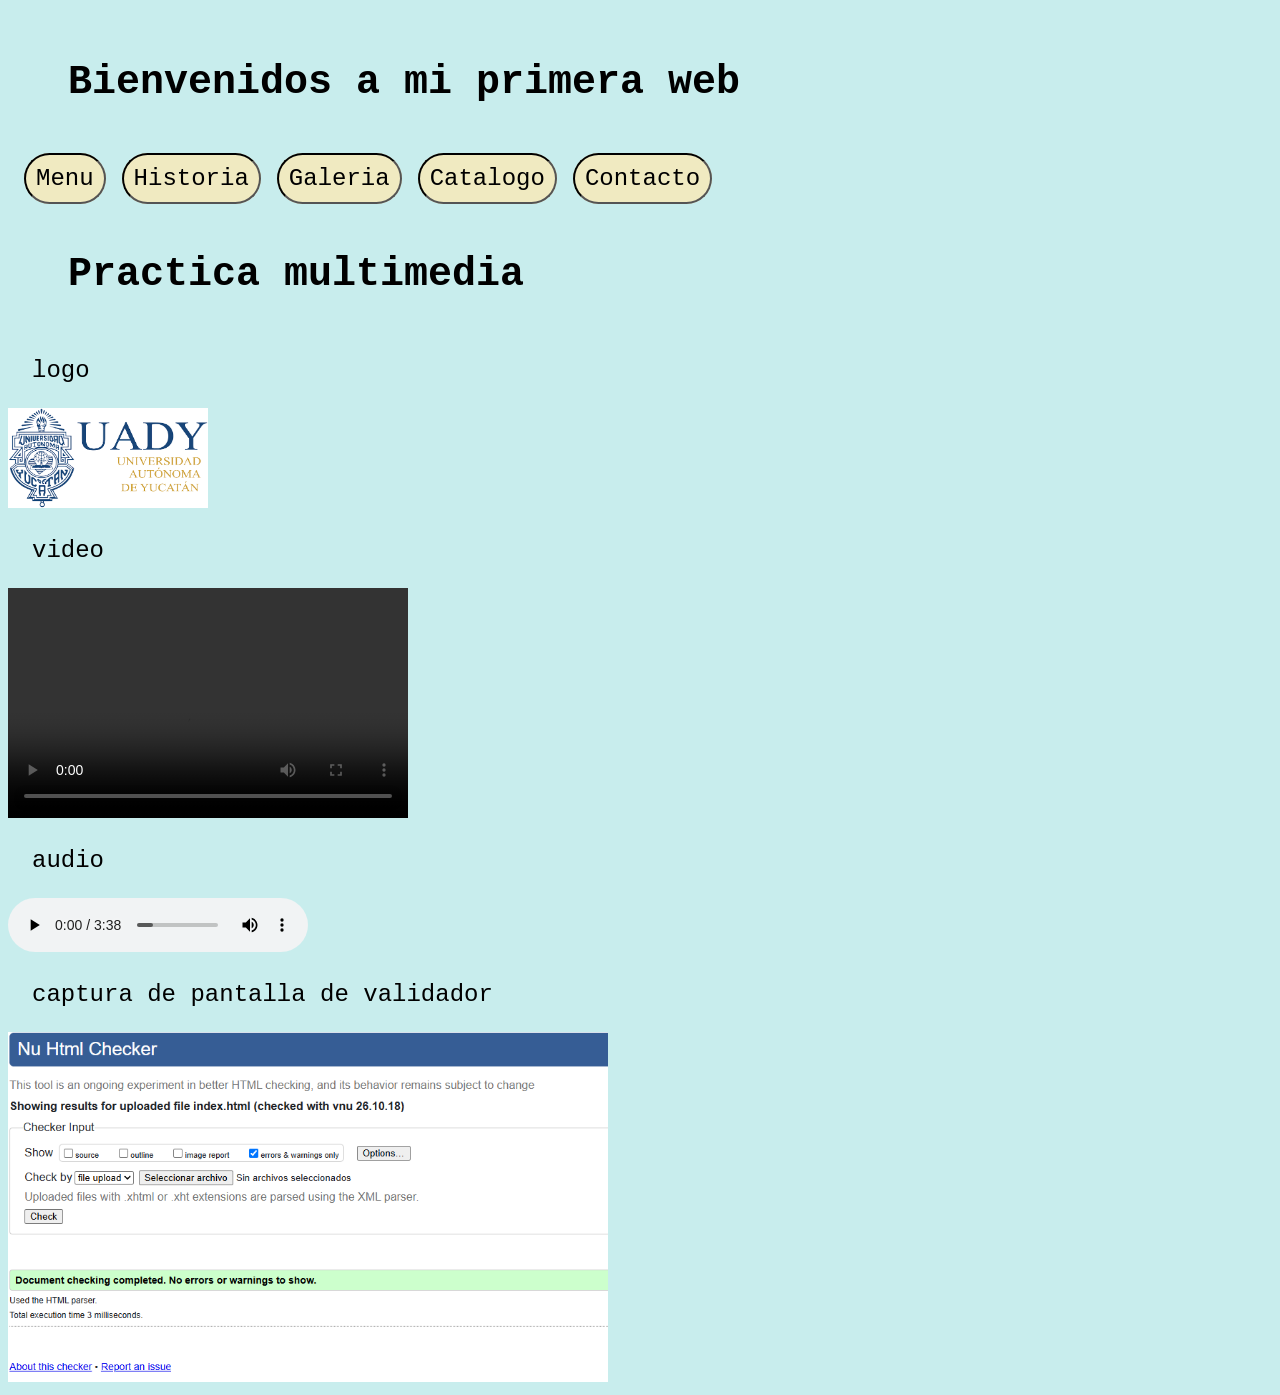
<file: app/html/index.html>
<!DOCTYPE html>
<html lang="es">
<head>
    <meta charset="UTF-8">
    <meta name="viewport" content="width=device-width, initial-scale=1.0">

    <link rel="stylesheet" href="../css/estilos.css">

    <title>Mi web page</title>
</head>
<body>
    <header>
        <h1>Bienvenidos a mi primera web</h1>
        <nav class="navegador">
            <ul>
                <li ><a href="index.html">Menu</a></li>
                <li><a href="historia.html">Historia</a></li>
                <li><a href="galeria.html">Galeria</a></li>
                <li><a href="catalogo.html">Catalogo</a></li>
                <li><a href="contacto.html">Contacto</a></li>
            </ul>
        </nav>
    </header>
    <!--separador-->
    <h1>Practica multimedia</h1>
    
    <p>logo</p>
    <img src="../multimedia/descarga.png"
    alt="Logo UADY"
    style="width: 200px; height: 100px;">

    <p>video</p>
    
    <video controls>
        <source src="miranda.mp4" type="video/mp4">
    </video>

    <p>audio</p>

    <audio controls>
        <source src="../multimedia/Gwyn,LordofCinder.mp3">
    </audio>

    <p>captura de pantalla de validador</p>

    <img src="Screenshot.png" style="width: 600px; height: 350px" alt="Foto de evidencia">

    
</body>
</html>
</file>
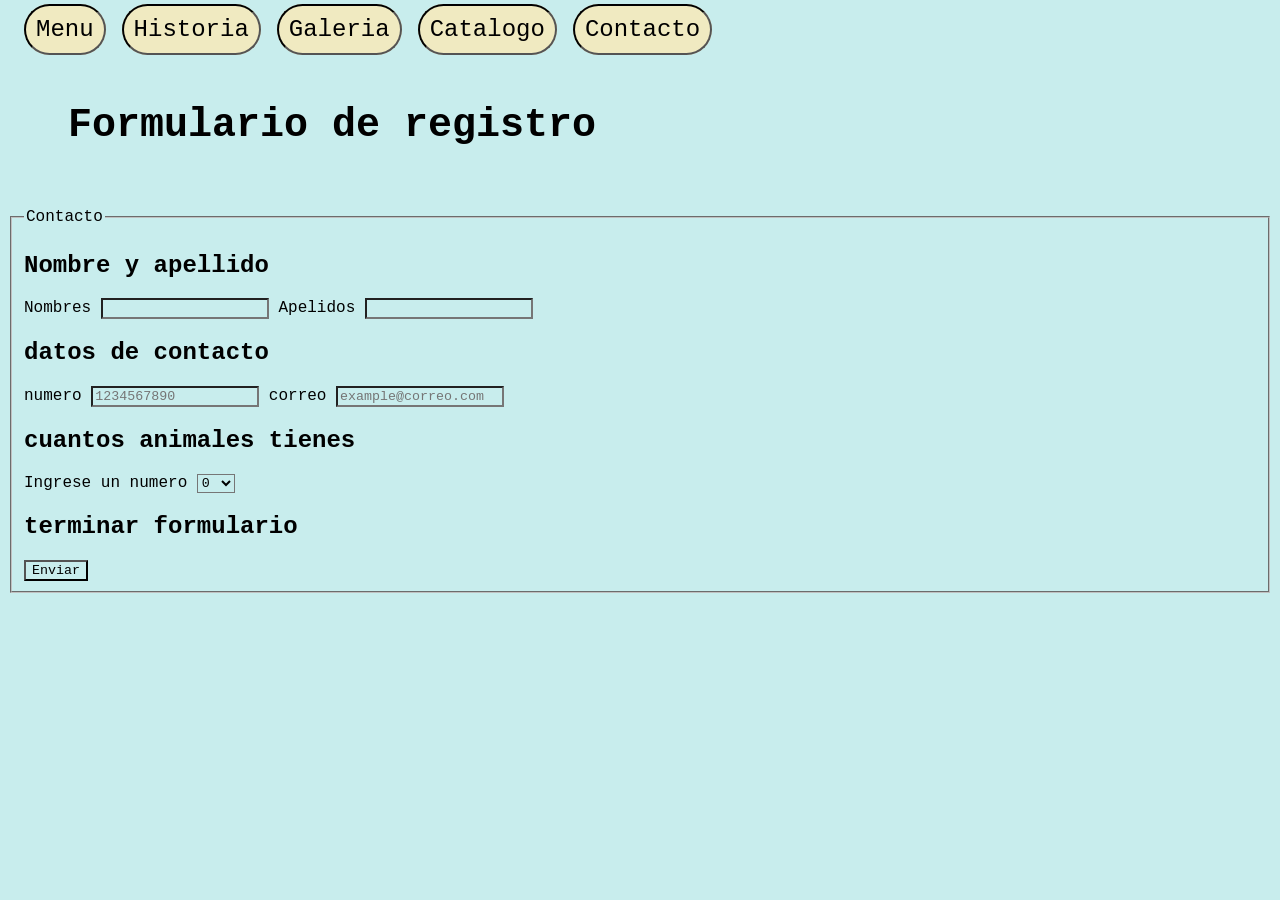
<file: app/html/contacto.html>
<!DOCTYPE html>
<html lang="es">
<head>
    <meta charset="UTF-8">
    <meta name="viewport" content="width=device-width, initial-scale=1.0">
    
    <link rel="stylesheet" href="../css/estilos.css">

    <title>Contacto</title>
</head>
<body>
    <header>
        <nav class="navegador">
            <ul>
                <li ><a href="index.html">Menu</a></li>
                <li><a href="historia.html">Historia</a></li>
                <li><a href="galeria.html">Galeria</a></li>
                <li><a href="catalogo.html">Catalogo</a></li>
                <li><a href="contacto.html">Contacto</a></li>
            </ul>
        </nav>
    </header>

    <h1>Formulario de registro</h1>

    <form action="guardar.php" method="POST" id="registro">
        <fieldset>
            <legend>Contacto</legend>
            
            <h2>Nombre y apellido</h2>
            <label for="nombres">Nombres</label>
            <input type="text" name="nombres" id="nombre">

            <label for="apellidos">Apelidos</label>
            <input type="text" name="apellidos" id="apellido">

            <h2>datos de contacto</h2>
            <label for="tel">numero</label>
            <input type="tel" name="tel" id="tel" placeholder="1234567890">

            <label for="email">correo</label>
            <input type="email" name="email" id="email" placeholder="example@correo.com">

            <h2>cuantos animales tienes</h2>
            <label for="numero">Ingrese un numero</label>
            <select name="numeroAnimales" id="numero">
                
                <option value="0">0</option>
                <option value="1">1</option>
                <option value="2+">2+</option>
            </select>

            <h2>terminar formulario</h2>
            <button type="submit" id="enviar">Enviar</button>

        </fieldset>
    </form>
    <script src="../js/validaciones.js"></script>
    
</body>
</html>
</file>
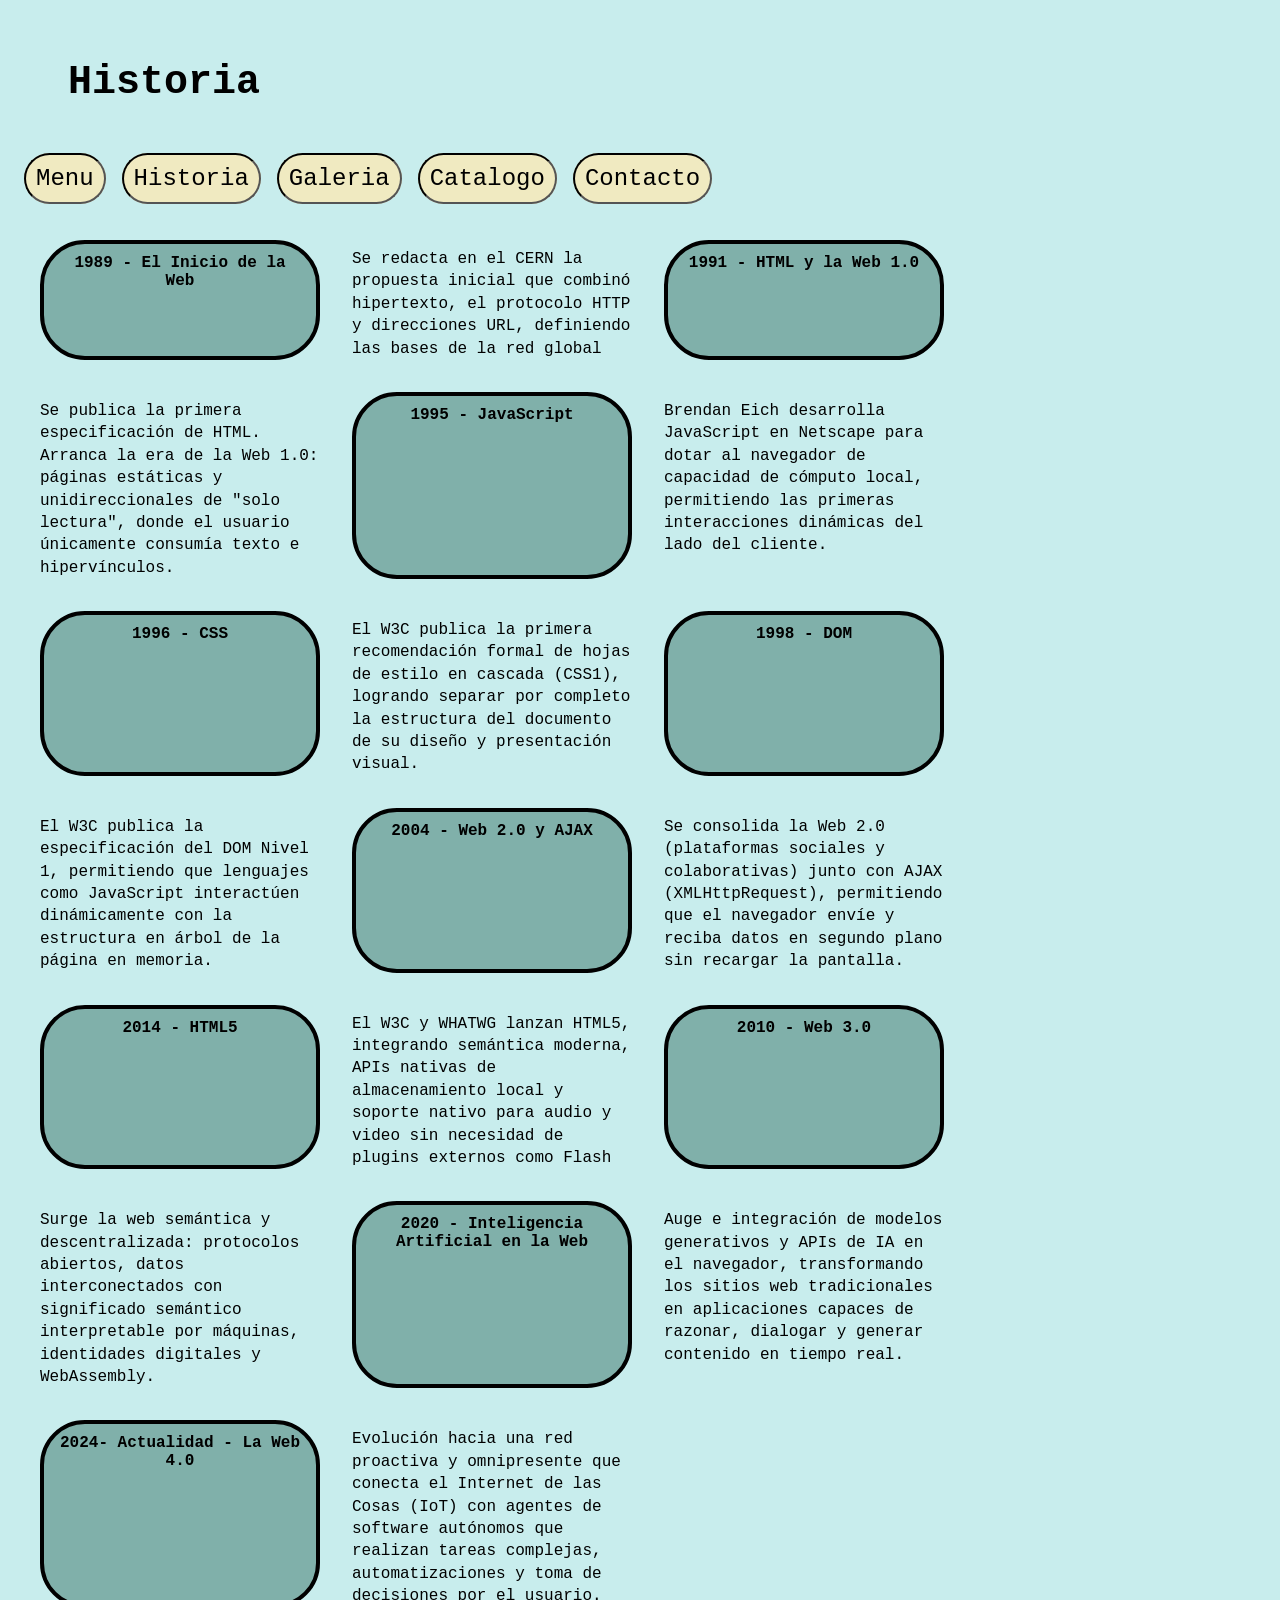
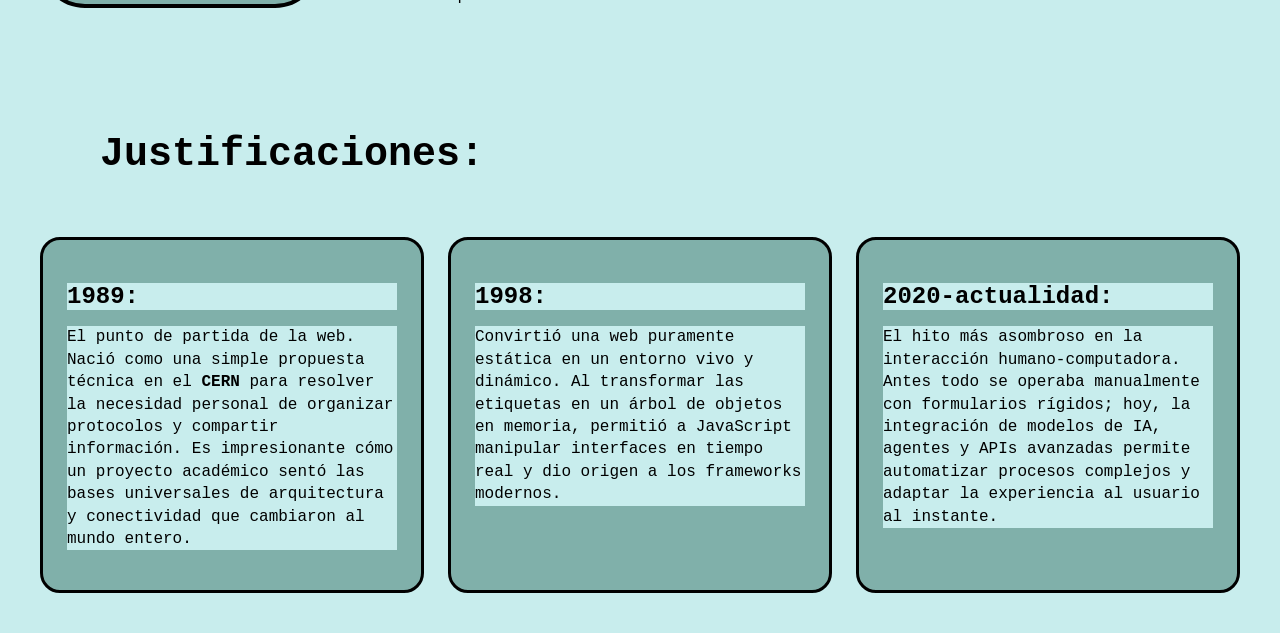
<file: app/html/historia.html>
<!DOCTYPE html>
<html lang="es">

<head>
    <meta charset="UTF-8">
    <meta name="viewport" content="width=device-width, initial-scale=1.0">
    
    <link rel="stylesheet" href="../css/estilos.css">

    <title>Historia</title>

</head>

<body>
    <header>
        <h1>Historia</h1>
        <nav class="navegador">
            <ul>
                <li ><a href="index.html">Menu</a></li>
                <li><a href="historia.html">Historia</a></li>
                <li><a href="galeria.html">Galeria</a></li>
                <li><a href="catalogo.html">Catalogo</a></li>
                <li><a href="contacto.html">Contacto</a></li>
            </ul>
        </nav>
    </header>

    <!--Linea del tiempo(Listas)-->
    <div class="linea-tiempo">
        <dl>
            <dt>1989 - El Inicio de la Web</dt>
            <dd>Se redacta en el CERN
                la propuesta inicial
                que combinó
                hipertexto, el
                protocolo HTTP y
                direcciones URL,
                definiendo las bases
                de la red global</dd>

            <dt>1991 - HTML y la Web 1.0</dt>
            <dd>Se publica la primera
                especificación de HTML.
                Arranca la era de la
                Web 1.0: páginas
                estáticas y
                unidireccionales de
                "solo lectura", donde el
                usuario únicamente
                consumía texto e
                hipervínculos.</dd>

            <dt>1995 - JavaScript</dt>
            <dd>Brendan Eich desarrolla
                JavaScript en Netscape
                para dotar al navegador
                de capacidad de
                cómputo local,
                permitiendo las
                primeras interacciones
                dinámicas del lado del
                cliente.</dd>

            <dt>1996 - CSS</dt>
            <dd>El W3C publica la
                primera recomendación
                formal de hojas de estilo
                en cascada (CSS1),
                logrando separar por
                completo la estructura
                del documento de su
                diseño y presentación
                visual.</dd>

            <dt>1998 - DOM</dt>
            <dd>El W3C publica la
                especificación del DOM
                Nivel 1, permitiendo que
                lenguajes como
                JavaScript interactúen
                dinámicamente con la
                estructura en árbol de la
                página en memoria.</dd>

            <dt>2004 - Web 2.0 y AJAX</dt>
            <dd>Se consolida la Web 2.0
                (plataformas sociales y
                colaborativas) junto con
                AJAX
                (XMLHttpRequest),
                permitiendo que el
                navegador envíe y
                reciba datos en segundo
                plano sin recargar la
                pantalla.</dd>

            <dt>2014 - HTML5</dt>
            <dd>El W3C y WHATWG
                lanzan HTML5,
                integrando semántica
                moderna, APIs nativas
                de almacenamiento
                local y soporte nativo
                para audio y video sin
                necesidad de plugins
                externos como Flash</dd>

            <dt>2010 - Web 3.0</dt>
            <dd>Surge la web semántica
                y descentralizada:
                protocolos abiertos,
                datos interconectados
                con significado
                semántico interpretable
                por máquinas,
                identidades digitales y
                WebAssembly.</dd>

            <dt>2020 - Inteligencia Artificial en la Web</dt>
            <dd>Auge e integración de
                modelos generativos y
                APIs de IA en el
                navegador,
                transformando los sitios
                web tradicionales en
                aplicaciones capaces de
                razonar, dialogar y
                generar contenido en
                tiempo real.</dd>

            <dt>2024- Actualidad - La Web 4.0</dt>
            <dd>Evolución hacia una red
                proactiva y omnipresente
                que conecta el Internet
                de las Cosas (IoT) con
                agentes de software
                autónomos que realizan
                tareas complejas,
                automatizaciones y toma
                de decisiones por el
                usuario.</dd>
        </dl>
    </div>

    <!--parte de la justificacion con 3 secciones importantes-->
    <div class="justificaciones">
        <h1>Justificaciones:</h1>

        <!--primera seccion-->
        <section>
            <h2>1989:</h2>

            <p>
                El punto de partida de la web. Nació como
                una simple propuesta técnica en el <strong>CERN</strong>
                para resolver la necesidad personal de organizar
                protocolos y compartir información. Es
                impresionante cómo un proyecto académico
                sentó las bases universales de arquitectura y
                conectividad que cambiaron al mundo entero.
            </p>
        </section>

        <!--segunda seccion-->
        <section>
            <h2>1998:</h2>

            <p>
                Convirtió una web puramente estática en un
                entorno vivo y dinámico. Al transformar las
                etiquetas en un árbol de objetos en memoria,
                permitió a JavaScript manipular interfaces en
                tiempo real y dio origen a los frameworks
                modernos.
            </p>
        </section>

        <!--tercera seccion-->
        <section>
            <h2>2020-actualidad:</h2>

            <p>
                El hito más asombroso en la
                interacción humano-computadora. Antes todo se
                operaba manualmente con formularios rígidos; hoy,
                la integración de modelos de IA, agentes y APIs
                avanzadas permite automatizar procesos complejos
                y adaptar la experiencia al usuario al instante.
            </p>
        </section>

    </div>
</body>

</html>
</file>
<file: app/css/estilos.css>
*{
    background-color: #c8eded;
    font-family: 'Courier New', Courier, monospace;
    color: black;
}
h1{
    font-size: 40px;
    padding: 20px;
    margin: 1em;
}
p{
    padding-left: 1.5rem;
}
p,nav{
    font-size: 1.5em;
}
video{
    width: 400px;
    height: 230px;
}
.navegador ul{
    list-style: none;
    display: flex;
    gap: 1rem;
    padding: 0;
    margin: 1rem;
}
.navegador a{
    text-decoration: none;
    background-color: #F0EAC1;
    padding: 10px;
    border: 2px inset black;
    border-radius: 40px;
}
dt{
    width: 280px;
    background-color: #80B0AA;
    border: 4px solid black;
    border-radius: 45px;
    padding: 10px 15px;
    font-weight: bold;
    text-align: center;
    box-sizing: border-box;
    margin: 0;
}
dd{
    width: 280px;
    margin: 0.5rem 0 0 0;
    padding: 0;
    line-height: 1.4;
    box-sizing: border-box;
}
.linea-tiempo dl{
    display: flex;
    flex-wrap: wrap;
    gap: 2rem;
    padding: 2rem;
    margin: 0;
    justify-content: flex-start;
}
@media (max-width: 768px) {
    .linea-tiempo dl {
        flex-direction: column;
        align-items: center;
        padding: 1rem;
    }
}
.justificaciones{
    display: grid;
    grid-template-columns: repeat(3,1fr);
    gap: 1.5rem;
    padding: 2rem;
}
.justificaciones h1{
    grid-column: 1/-1;
    margin-bottom: 1rem;
}
.justificaciones section {
    background-color: #80B0AA;
    border: 3px solid black;
    border-radius: 20px;
    padding: 1.5rem;
}

.justificaciones section h2 {
    margin-bottom: 0.8rem;
}

.justificaciones section p {
    padding-left: 0;
    font-size: 1rem;
    line-height: 1.4;
}
@media (max-width: 768px) {
    .justificaciones {
        grid-template-columns: 1fr;
        gap: 1.5rem;
        padding: 1rem;
    }
}
.carrusel{
    position: relative;
    width: 360px;
    height: 360px;
    margin: 40px auto;
}
.carrusel img{
    position: absolute;
    width: 150px;
    height: 150px;
}
.carrusel img:hover {
    z-index: 100;
}
/*tabla*/
table {
    width: 100%;
    border-collapse: collapse;
    margin-top: 15px;
    font-family: sans-serif;
}

table,
th,
td {
    border: 1px solid #333;
}

th,
td {
    padding: 12px;
    text-align: left;
}

th {
    background-color: #3f8212;
    font-weight: bold;
}

caption {
    font-weight: bold;
    padding-bottom: 8px;
    text-align: left;
}

td a {
    color: #0066cc;
    text-decoration: none;
}

td a:hover {
    text-decoration: underline;
}
.uno    { top: 0px;   left: 0px;   z-index: 1; }
.dos    { top: 30px;  left: 30px;  z-index: 10; }
.tres   { top: 60px;  left: 60px;  z-index: 20; }
.cuatro { top: 90px;  left: 90px;  z-index: 30; }
.cinco  { top: 120px; left: 120px; z-index: 40; }
</file>
